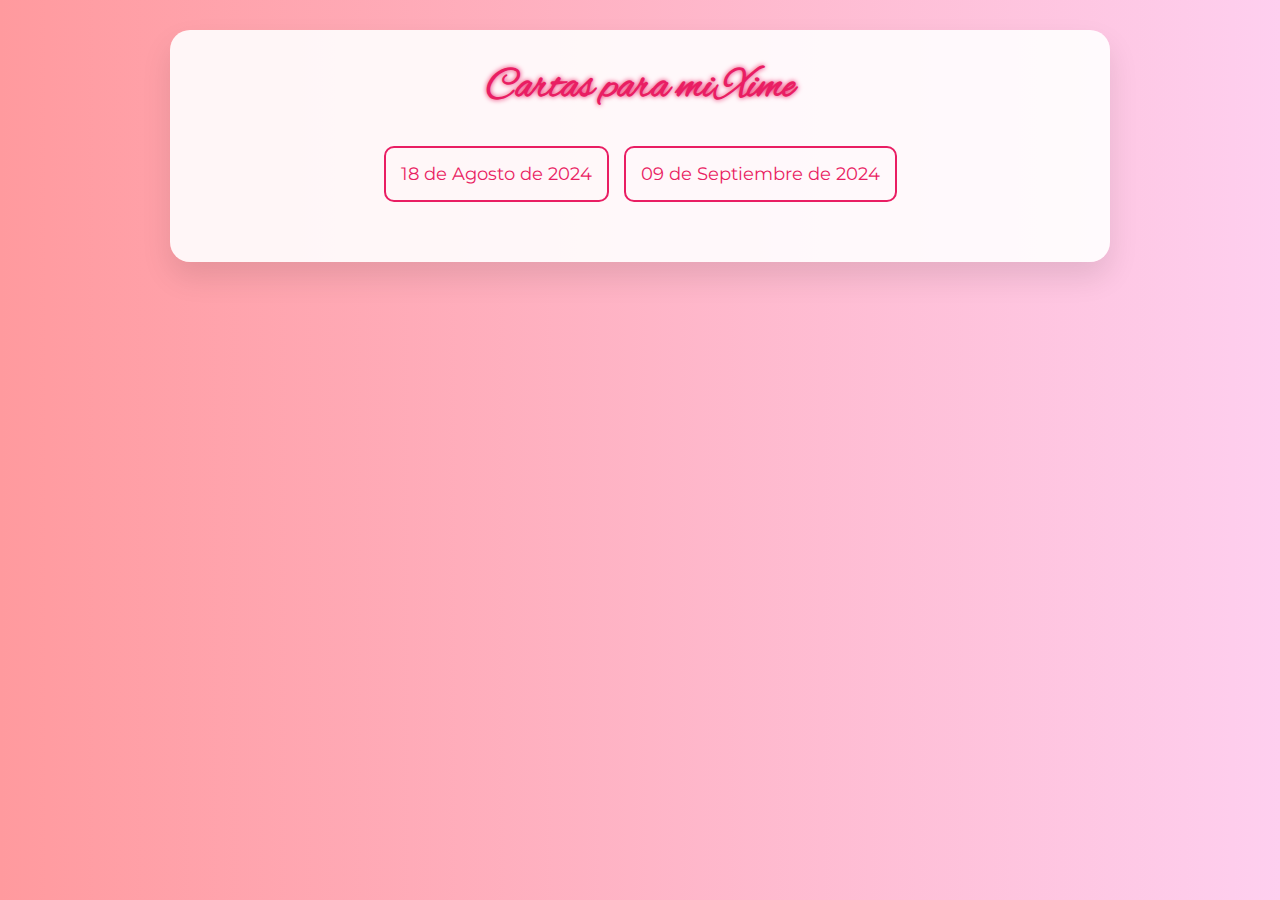
<file: index.html>
<!DOCTYPE html>
<html lang="es">
<head>
    <meta charset="UTF-8">
    <meta name="viewport" content="width=device-width, initial-scale=1.0">
    <meta name="description" content="Cartas especiales para Xime, del mugres.">
    <meta property="og:title" content="Cartas para mi Xime">
    <meta property="og:description" content="Cartas especiales para Xime, del mugres.">
    <meta property="og:type" content="website">
    <meta property="og:locale" content="es_ES">
    <meta name="twitter:card" content="summary">
    <meta name="twitter:title" content="Cartas para mi Xime">
    <meta name="twitter:description" content="Cartas especiales para Xime, del mugres.">
    <title>Cartas para mi Xime</title>
    <link rel="stylesheet" href="styles.css">
</head>
<body>
    <div class="container">
        <div class="header">
            <h1>Cartas para mi Xime</h1>
            <nav class="menu">
                <ul>
                    <li><a href="#" onclick="showLetter('letter1')">18 de Agosto de 2024</a></li>
                    <li><a href="#" onclick="showLetter('letter2')">09 de Septiembre de 2024</a></li>
                    <!-- Agregar más cartas aquí -->
                </ul>
            </nav>
        </div>

        <!-- Contenedor para las cartas -->
        <div id="letter1" class="letter-container">
            <h2>18 de Agosto de 2024</h2>
            <p>Xime,</p>
            <p>No sé ni por dónde empezar porque hay tanto que quiero decirte, pero igual ahí te va, que ya es justo y necesario. Desde que empezamos a hablar bien, a encajar, algo en ti me atrapó de una manera que no puedo explicarme ni yo. No es solo que me gustes, es más profundo, es como si cada día que pasa, me gustaras más y más, fiel creyente de que eres mi otra mitad (o me hiciste un amarre). Y aunque creo que ya te lo he dicho antes, no me canso de repetirlo, a lo mejor te canso yo, pero: me gustas, y me gustas muchísimo.</p>
            <p>Sé que somos diferentes en varias cosas, y que nuestros "love languages" no siempre coinciden, pero eso no me preocupa, en lo absoluto. Al contrario, me gusta que seamos distintos porque eso hace que esta como "conexión" sea más única. Tú tienes tu manera de ver y sentir el amor, y yo tengo la mía. A veces, soy más directo, te lo digo tal cual lo siento, pero entiendo que tú lo muestras de otras maneras, quizás con esos detalles que a otros se les pasarían, pero que yo noto y aprecio como no tienes idea. Y eso es lo que más me gusta de todo esto, que somos diferentes, pero nos complementamos siempre.</p>
            <p>No puedo dejar de decirlo también: me encanta cómo me tiras hate. Puede sonar raro, pero esos comentarios sarcásticos, esas bromas que me tiras, son como una especie de lenguaje tuyo. Me divierte, me hace reír, y me hace sentir más cerca de ti. Nuevamente, es algo que valoro un montón.</p>
            <p>Y la verdad, cada vez que paso por ti, no puedo evitar sonreír. Es automático. Te veo, y lo primero que me sale es decirte lo bien que te ves, aunque sé que a veces no me crees. Pero, lo digo porque es verdad, porque de verdad me impresionas cada vez que te veo. Y no es solo por fuera, todito de ti, es la forma en que haces tus gestos, el cómo hablas, cómo eres. Me haces feliz, y quiero que lo sepas, muy muy feliz.</p>
            <p>Otra cosa que me hace quererte más es cómo te preocupas por mí. Sé que no siempre lo dices directamente, pero lo noto, Xime. Lo noto en esos gestos, en esas pequeñas cosas que haces para que esté bien. Y eso para mí significa mucho, porque no solo me demuestra que te importo, sino que también estás dispuesta a estar ahí para mí, y eso no es cualquier cosa. Lo valoro mucho, y más en estos momentos que andaba más chipi que nunca.</p>
            <p>Sé que nuestra situación no es la más sencilla. Tenemos nuestras vidas, nuestras cosas, y a veces parece que el tiempo no alcanza, que vuela. Pero te prometo que no tengo prisa. Estoy dispuesto a esperar lo que sea necesario porque creo en lo que podemos llegar a ser. No me importa cuánto tiempo tome, lo que importa es que sea mutuo, y si llega en punto que no lo sea, te seguiré queriendo mucho mucho de lejitos por lo menos.</p>
            <p>Y oye, si alguna vez hago algo que no te guste o si tienes alguna duda sobre algo, por favor dime. No quiero que te guardes nada, quiero que me digas todo lo que sientas. Estoy aquí para aclarar cualquier cosa o para cambiar lo que sea necesario. Lo que más me importa es que estés cómoda, que te sientas bien conmigo, y que podamos seguir adelante sin que nada se interponga entre nosotros.</p>
            <p>Me gusta pensar que cada día que pasa, cada conversación, cada momento que compartimos, nos acerca más. Sé que estamos construyendo algo, se siente.</p>
            <p>Xime, me gustas tal y como eres. Con todo, con tus bromas, con tus comentarios, con tu forma de ser. Me gustas cuando estás feliz, cuando estás seria, cuando me tiras hate y cuando no. Me gustas por todo lo que eres, y por todo lo que creo que podemos llegar a ser juntos.</p>
            <p>No quiero que sientas que tienes que cambiar nada. Al contrario, quiero que sigas siendo tú misma, siempre. Y yo haré lo mismo, seguiré siendo yo, con mis cosas, con mi manera de ver las cosas. Porque creo que, en esa autenticidad, en ser quienes realmente somos, es donde construimos algo verdadero.</p>
            <p>No importa si hoy no tenemos una etiqueta como tal para lo que somos. No importa si aún no podemos decir que somos "oficiales". Lo que importa es que estamos aquí, juntos, construyendo algo real, algo que vale la pena. Y eso, para mí, es más que suficiente por ahora.</p>
            <p>No me importa esperar, no me importa cuánto tiempo necesites. Lo que me importa es que sigamos eligiéndonos, que sigamos queriendo estar juntos. Estoy aquí, con paciencia, con cariño. Y aunque no sé lo que el futuro venga para ambos, sé que estoy dispuesto a estar contigo siempre, paso a paso, sin prisa, pero sin pausa.</p>
            <p>Gracias por ser tú, por dejarme conocerte, por cada momento compartido. Gracias por estar en mi vida, y por dejarme estar en la tuya. Te prometo que estaré aquí, a tu lado, siempre que me necesites, siempre que quieras compartir algo conmigo. Porque, Xime, me gustas muchísimo, y no hay nada que me haga más feliz que la idea de poder llegar a ser algo más.</p>
            <div class="signature-container">
                <div class="signature">Con todo mi cariño,<br>Tu mugroso</div>
            </div>
        </div>

        <!-- Segunda carta -->
        <div id="letter2" class="letter-container" style="display: none;">
            <h2>09 de Septiembre de 2024</h2>
            <p>Eeeey,</p>
            <p>Te quería escribir una carta como la otra vez, pero aquí no tengo mi compu, así que te la escribo por aquí y luego la pondré en la página para tenerlas todas juntas.</p>
            <p>Así que bueno, otra vez yo y mis cartas digitales, ¡perdón! Pero tengo tanto tiempo libre aquí que no puedo evitar escribirte. Hay cosas que no te dije en la carta anterior y algunas que tal vez suenen repetitivas, pero siento que necesito escribirlas.</p>
            <p>No sé ni por dónde empezar, la verdad. Desde la última carta han pasado solo 3 semanas, pero siento que me quedé con cosas por decirte. No es que no piense en ti, todo lo contrario. Estás en mi mente cada segundo, pienso en tu carita, en esos ojitos bonitos que tienes, en la forma en que te haces tu delineado, y en todos los pequeños detalles que has hecho por mí que no hacen más que acercarme más a ti. Y, por supuesto, en tu único e inigualable “mugroso”.</p>
            <p>Ya casi van 3 meses desde que empezamos a hablar, desde que la vida nos juntó (sigo creyendo que fue un amarre tuyo, o quién sabe), y la verdad es que cada cosa que haces, cada gesto, me hace sentir que este es el lugar correcto para mí, que contigo es donde debo estar. Es como si nos conociéramos de toda la vida, como si habláramos el mismo idioma, aunque sé que el tuyo tiene 13 variantes de "no", que poco a poco voy aprendiendo.</p>
            <p>Amo ser yo contigo, Xime. Amo poder ser auténtico, sin máscaras, sin pretender ser alguien que no soy, y me encantaría que tú también te sintieras así conmigo. Que sintieras esa misma comodidad que siento cuando estoy contigo. Me matan tus bromas, tus chistes, tus comentarios sarcásticos. Y aunque a veces te escondas detrás de ese escudo, yo veo tu corazón gigante y a la vez tan frágil, lo que me hace sentir que estoy con la persona indicada.</p>
            <p>Ahora bien, la verdad, en estas últimas semanas, no te mentiré, han sido muy difíciles para mí, Xime. Sé que tú también has tenido días malos, y aun así has estado para mí, y yo he tratado de estar para ti. Lo agradezco mucho. Con lo de mi mamá, el no tener trabajo, y un montón de cosas más, he perdido las ganas de hacer cosas que antes disfrutaba, como ir al gimnasio. Antes siempre encontraba una excusa para ir, pero estas semanas, nada. Pero sé que estás tú, como mi rayito de sol. Hablar contigo, aunque sea por mensaje, que sé que no es lo mismo, para nada lo mismo, pero al menos me ayuda a seguir adelante. Un “mugroso” tuyo, un “yo también” cuando te digo que te extraño, me llenan el alma. Porque de verdad te extraño: tu risa, tus ocurrencias, tus chismes, tus caras, hasta tu forma de caminar.</p>
            <p>Y sí, lo confieso, muchas veces me gana el pánico. Pienso en el tiempo que pasa y en que, tal vez, en este tiempo pueda pasar algo, que tal vez conozcas a alguien, y que ni siquiera pueda reclamar nada porque oficialmente "no somos nada", pero a la vez, tú eres mi todo. Puede sonar cursi, loco, pero definitivamente eres mi twin y nunca quiero perderte.</p>
            <p>Está de más decirte que, si quisieras, puedes reclamarme lo que quieras, ¡JAJAJA! Puedes pedirme lo que sea, porque de mi parte para ti hay todo, todito.</p>
            <p>Así que, no sé qué piensas, qué sientes. No te sientas presionada a decirme lo mismo ni a corresponder a mis locuras. Solo quiero que sepas que eres importante para mí, que le das color a mis días grises. Y que pase lo que pase, siempre guardaré un lugar especial para ti en mi corazón.</p>
            <p>Te mando un abrazo gigante, de esos que te dejan sin aire.</p>
            <div class="signature-container">
                <div class="signature">Con todo mi cariño,<br>El mugres</div>
            </div>
        </div>
    </div>

    <!-- Contenedor para los corazones flotantes -->
    <div id="hearts-container"></div>

    <script>
    function showLetter(letterId) {
        const letters = document.querySelectorAll('.letter-container');
        letters.forEach(letter => letter.style.display = 'none');
        document.getElementById(letterId).style.display = 'block';
    }

    // Crear corazones flotantes
    function createHeart() {
        const heart = document.createElement('div');
        heart.classList.add('heart');
        heart.innerText = '❤';
        heart.style.left = Math.random() * 100 + 'vw'; // Posición horizontal aleatoria
        heart.style.animationDuration = Math.random() * 2 + 3 + 's'; // Duración de animación aleatoria

        document.getElementById('hearts-container').appendChild(heart);

        // Eliminar el corazón después de que termine la animación
        setTimeout(() => {
            heart.remove();
        }, 5000);
    }

    // Crear corazones flotantes a intervalos regulares
    setInterval(createHeart, 1000);
    </script>
</body>
</html>
</file>
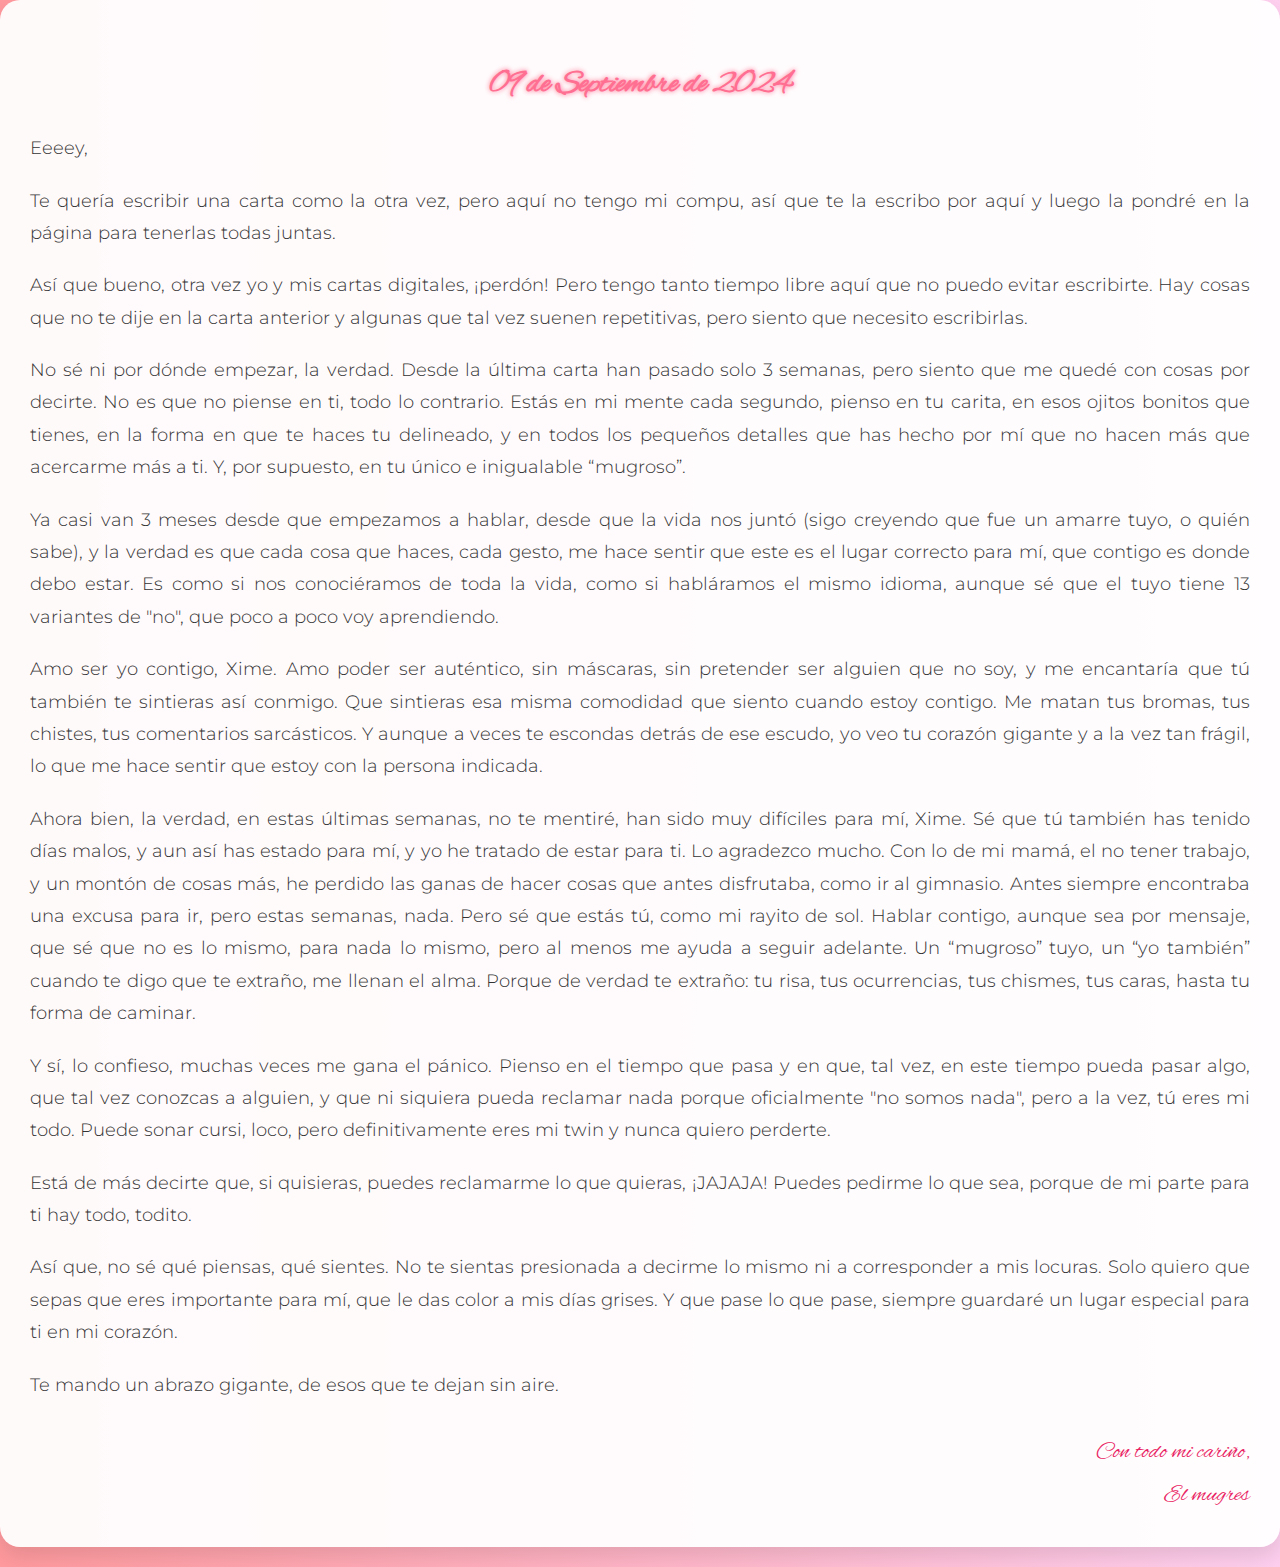
<file: carta-09-septiembre-2024.html>
<!DOCTYPE html>
<html lang="es">
<head>
    <meta charset="UTF-8">
    <meta name="viewport" content="width=device-width, initial-scale=1.0">
    <title>Carta del 09 de Septiembre de 2024</title>
    <link rel="stylesheet" href="styles.css">
</head>
<body>
    <div class="letter-container">
        <h2>09 de Septiembre de 2024</h2>
        <p>Eeeey,</p>
        <p>Te quería escribir una carta como la otra vez, pero aquí no tengo mi compu, así que te la escribo por aquí y luego la pondré en la página para tenerlas todas juntas.</p>
        <p>Así que bueno, otra vez yo y mis cartas digitales, ¡perdón! Pero tengo tanto tiempo libre aquí que no puedo evitar escribirte. Hay cosas que no te dije en la carta anterior y algunas que tal vez suenen repetitivas, pero siento que necesito escribirlas.</p>
        <p>No sé ni por dónde empezar, la verdad. Desde la última carta han pasado solo 3 semanas, pero siento que me quedé con cosas por decirte. No es que no piense en ti, todo lo contrario. Estás en mi mente cada segundo, pienso en tu carita, en esos ojitos bonitos que tienes, en la forma en que te haces tu delineado, y en todos los pequeños detalles que has hecho por mí que no hacen más que acercarme más a ti. Y, por supuesto, en tu único e inigualable “mugroso”.</p>
        <p>Ya casi van 3 meses desde que empezamos a hablar, desde que la vida nos juntó (sigo creyendo que fue un amarre tuyo, o quién sabe), y la verdad es que cada cosa que haces, cada gesto, me hace sentir que este es el lugar correcto para mí, que contigo es donde debo estar. Es como si nos conociéramos de toda la vida, como si habláramos el mismo idioma, aunque sé que el tuyo tiene 13 variantes de "no", que poco a poco voy aprendiendo.</p>
        <p>Amo ser yo contigo, Xime. Amo poder ser auténtico, sin máscaras, sin pretender ser alguien que no soy, y me encantaría que tú también te sintieras así conmigo. Que sintieras esa misma comodidad que siento cuando estoy contigo. Me matan tus bromas, tus chistes, tus comentarios sarcásticos. Y aunque a veces te escondas detrás de ese escudo, yo veo tu corazón gigante y a la vez tan frágil, lo que me hace sentir que estoy con la persona indicada.</p>
        <p>Ahora bien, la verdad, en estas últimas semanas, no te mentiré, han sido muy difíciles para mí, Xime. Sé que tú también has tenido días malos, y aun así has estado para mí, y yo he tratado de estar para ti. Lo agradezco mucho. Con lo de mi mamá, el no tener trabajo, y un montón de cosas más, he perdido las ganas de hacer cosas que antes disfrutaba, como ir al gimnasio. Antes siempre encontraba una excusa para ir, pero estas semanas, nada. Pero sé que estás tú, como mi rayito de sol. Hablar contigo, aunque sea por mensaje, que sé que no es lo mismo, para nada lo mismo, pero al menos me ayuda a seguir adelante. Un “mugroso” tuyo, un “yo también” cuando te digo que te extraño, me llenan el alma. Porque de verdad te extraño: tu risa, tus ocurrencias, tus chismes, tus caras, hasta tu forma de caminar.</p>
        <p>Y sí, lo confieso, muchas veces me gana el pánico. Pienso en el tiempo que pasa y en que, tal vez, en este tiempo pueda pasar algo, que tal vez conozcas a alguien, y que ni siquiera pueda reclamar nada porque oficialmente "no somos nada", pero a la vez, tú eres mi todo. Puede sonar cursi, loco, pero definitivamente eres mi twin y nunca quiero perderte.</p>
        <p>Está de más decirte que, si quisieras, puedes reclamarme lo que quieras, ¡JAJAJA! Puedes pedirme lo que sea, porque de mi parte para ti hay todo, todito.</p>
        <p>Así que, no sé qué piensas, qué sientes. No te sientas presionada a decirme lo mismo ni a corresponder a mis locuras. Solo quiero que sepas que eres importante para mí, que le das color a mis días grises. Y que pase lo que pase, siempre guardaré un lugar especial para ti en mi corazón.</p>
        <p>Te mando un abrazo gigante, de esos que te dejan sin aire.</p>
        <div class="signature-container">
            <div class="signature">Con todo mi cariño,<br>El mugres</div>
        </div>
    </div>
</body>
</html>
</file>
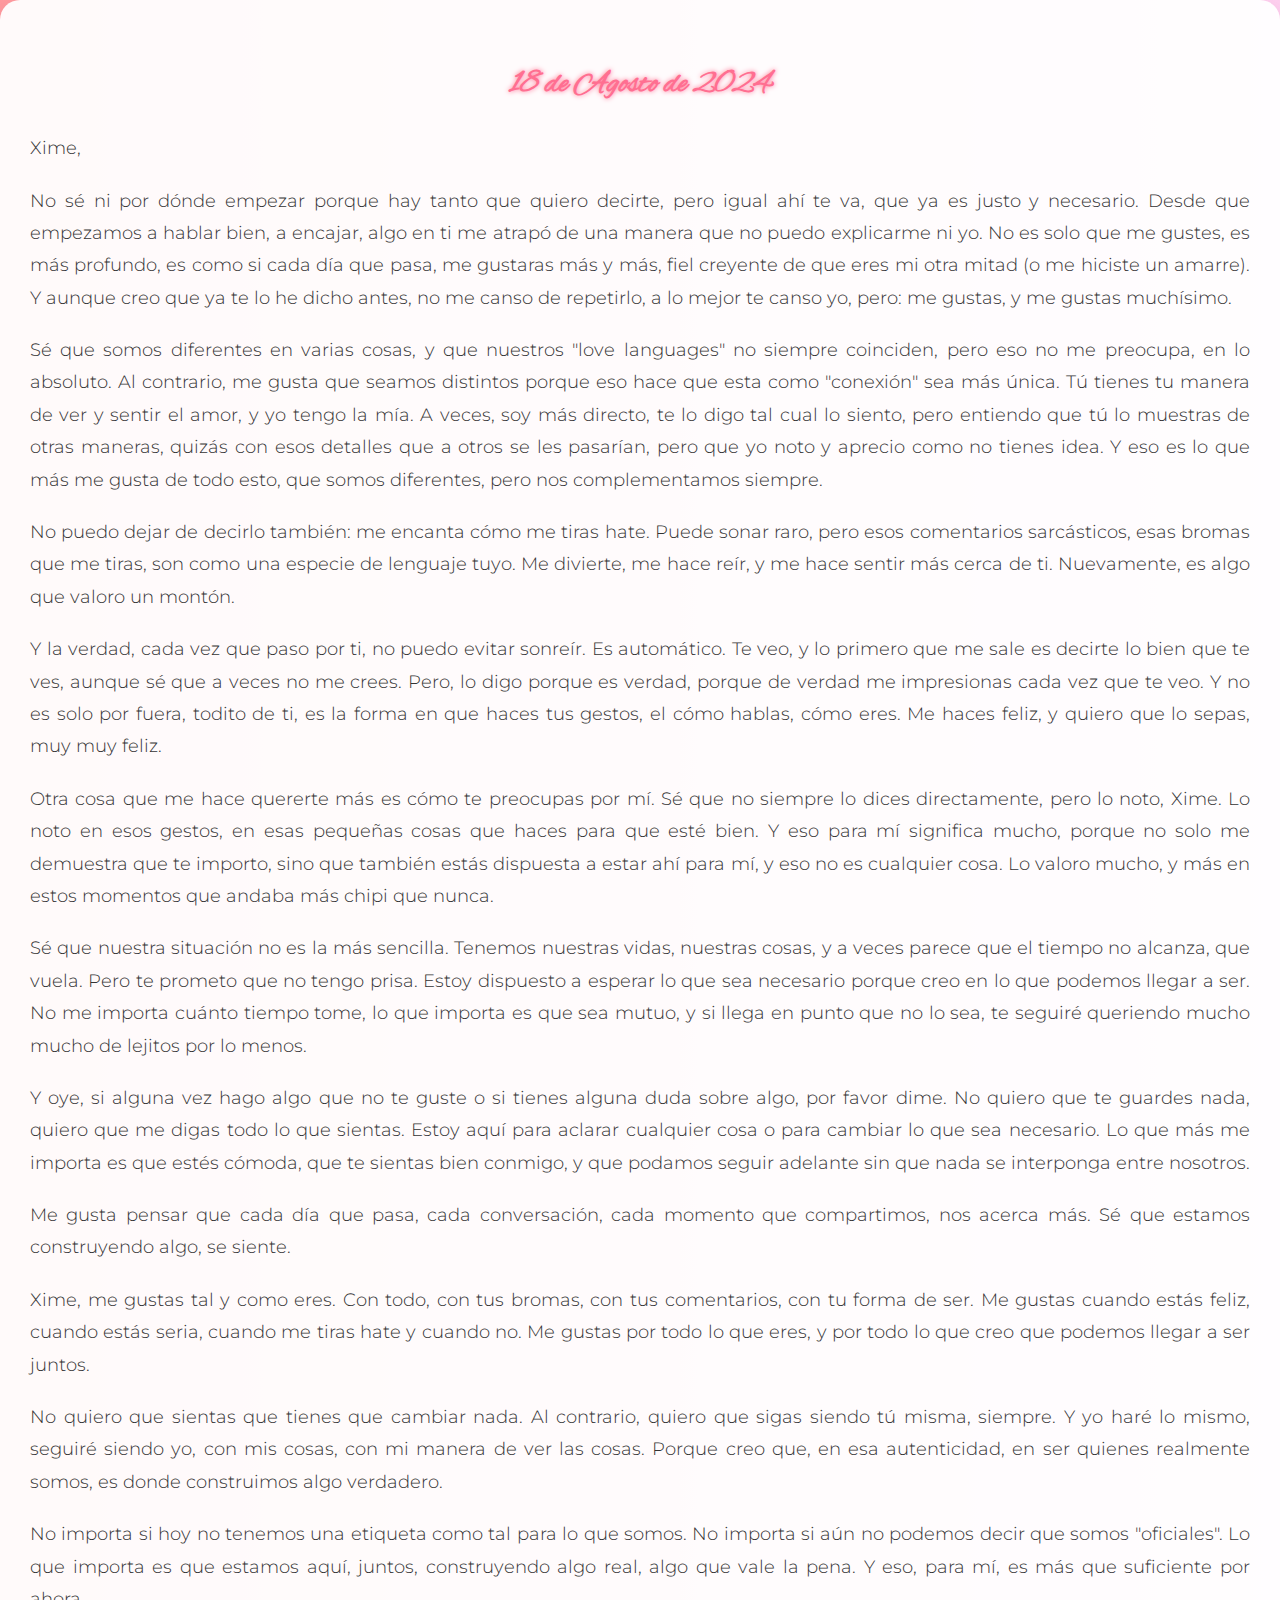
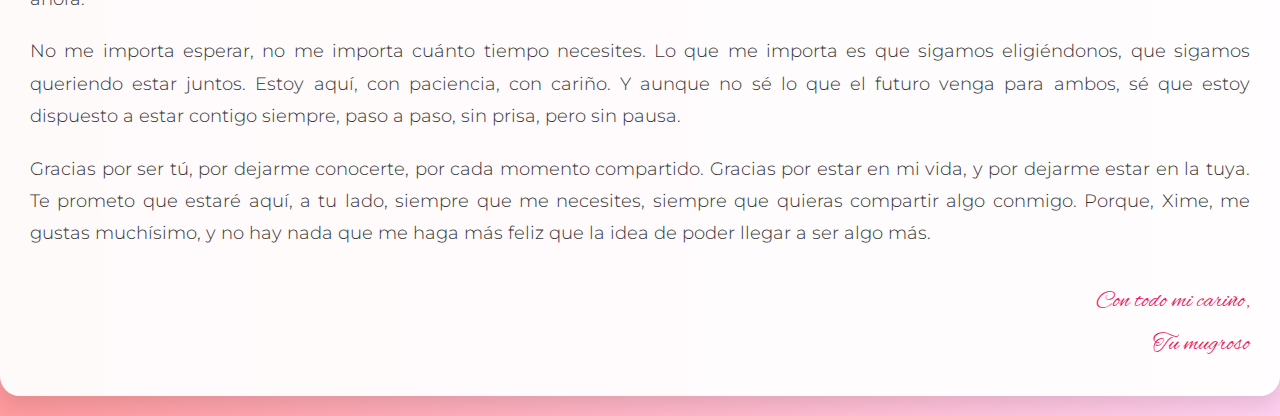
<file: carta-18-agosto-2024.html>
<!DOCTYPE html>
<html lang="es">
<head>
    <meta charset="UTF-8">
    <meta name="viewport" content="width=device-width, initial-scale=1.0">
    <title>Carta del 18 de Agosto de 2024</title>
    <link rel="stylesheet" href="styles.css">
</head>
<body>
    <div class="letter-container">
        <h2>18 de Agosto de 2024</h2>
        <p>Xime,</p>
        <p>No sé ni por dónde empezar porque hay tanto que quiero decirte, pero igual ahí te va, que ya es justo y necesario. Desde que empezamos a hablar bien, a encajar, algo en ti me atrapó de una manera que no puedo explicarme ni yo. No es solo que me gustes, es más profundo, es como si cada día que pasa, me gustaras más y más, fiel creyente de que eres mi otra mitad (o me hiciste un amarre). Y aunque creo que ya te lo he dicho antes, no me canso de repetirlo, a lo mejor te canso yo, pero: me gustas, y me gustas muchísimo.</p>
        <p>Sé que somos diferentes en varias cosas, y que nuestros "love languages" no siempre coinciden, pero eso no me preocupa, en lo absoluto. Al contrario, me gusta que seamos distintos porque eso hace que esta como "conexión" sea más única. Tú tienes tu manera de ver y sentir el amor, y yo tengo la mía. A veces, soy más directo, te lo digo tal cual lo siento, pero entiendo que tú lo muestras de otras maneras, quizás con esos detalles que a otros se les pasarían, pero que yo noto y aprecio como no tienes idea. Y eso es lo que más me gusta de todo esto, que somos diferentes, pero nos complementamos siempre.</p>
        <p>No puedo dejar de decirlo también: me encanta cómo me tiras hate. Puede sonar raro, pero esos comentarios sarcásticos, esas bromas que me tiras, son como una especie de lenguaje tuyo. Me divierte, me hace reír, y me hace sentir más cerca de ti. Nuevamente, es algo que valoro un montón.</p>
        <p>Y la verdad, cada vez que paso por ti, no puedo evitar sonreír. Es automático. Te veo, y lo primero que me sale es decirte lo bien que te ves, aunque sé que a veces no me crees. Pero, lo digo porque es verdad, porque de verdad me impresionas cada vez que te veo. Y no es solo por fuera, todito de ti, es la forma en que haces tus gestos, el cómo hablas, cómo eres. Me haces feliz, y quiero que lo sepas, muy muy feliz.</p>
        <p>Otra cosa que me hace quererte más es cómo te preocupas por mí. Sé que no siempre lo dices directamente, pero lo noto, Xime. Lo noto en esos gestos, en esas pequeñas cosas que haces para que esté bien. Y eso para mí significa mucho, porque no solo me demuestra que te importo, sino que también estás dispuesta a estar ahí para mí, y eso no es cualquier cosa. Lo valoro mucho, y más en estos momentos que andaba más chipi que nunca.</p>
        <p>Sé que nuestra situación no es la más sencilla. Tenemos nuestras vidas, nuestras cosas, y a veces parece que el tiempo no alcanza, que vuela. Pero te prometo que no tengo prisa. Estoy dispuesto a esperar lo que sea necesario porque creo en lo que podemos llegar a ser. No me importa cuánto tiempo tome, lo que importa es que sea mutuo, y si llega en punto que no lo sea, te seguiré queriendo mucho mucho de lejitos por lo menos.</p>
        <p>Y oye, si alguna vez hago algo que no te guste o si tienes alguna duda sobre algo, por favor dime. No quiero que te guardes nada, quiero que me digas todo lo que sientas. Estoy aquí para aclarar cualquier cosa o para cambiar lo que sea necesario. Lo que más me importa es que estés cómoda, que te sientas bien conmigo, y que podamos seguir adelante sin que nada se interponga entre nosotros.</p>
        <p>Me gusta pensar que cada día que pasa, cada conversación, cada momento que compartimos, nos acerca más. Sé que estamos construyendo algo, se siente.</p>
        <p>Xime, me gustas tal y como eres. Con todo, con tus bromas, con tus comentarios, con tu forma de ser. Me gustas cuando estás feliz, cuando estás seria, cuando me tiras hate y cuando no. Me gustas por todo lo que eres, y por todo lo que creo que podemos llegar a ser juntos.</p>
        <p>No quiero que sientas que tienes que cambiar nada. Al contrario, quiero que sigas siendo tú misma, siempre. Y yo haré lo mismo, seguiré siendo yo, con mis cosas, con mi manera de ver las cosas. Porque creo que, en esa autenticidad, en ser quienes realmente somos, es donde construimos algo verdadero.</p>
        <p>No importa si hoy no tenemos una etiqueta como tal para lo que somos. No importa si aún no podemos decir que somos "oficiales". Lo que importa es que estamos aquí, juntos, construyendo algo real, algo que vale la pena. Y eso, para mí, es más que suficiente por ahora.</p>
        <p>No me importa esperar, no me importa cuánto tiempo necesites. Lo que me importa es que sigamos eligiéndonos, que sigamos queriendo estar juntos. Estoy aquí, con paciencia, con cariño. Y aunque no sé lo que el futuro venga para ambos, sé que estoy dispuesto a estar contigo siempre, paso a paso, sin prisa, pero sin pausa.</p>
        <p>Gracias por ser tú, por dejarme conocerte, por cada momento compartido. Gracias por estar en mi vida, y por dejarme estar en la tuya. Te prometo que estaré aquí, a tu lado, siempre que me necesites, siempre que quieras compartir algo conmigo. Porque, Xime, me gustas muchísimo, y no hay nada que me haga más feliz que la idea de poder llegar a ser algo más.</p>
        <div class="signature-container">
            <div class="signature">Con todo mi cariño,<br>Tu mugroso</div>
        </div>
    </div>
</body>
</html>
</file>
<file: styles.css>
@import url('https://fonts.googleapis.com/css2?family=Alex+Brush&family=Montserrat:wght@300;400&display=swap');

/* Estilos generales para el cuerpo */
body {
    font-family: 'Montserrat', sans-serif;
    background: linear-gradient(to right, #ff9a9e, #fecfef);
    color: #4a4a4a;
    line-height: 1.8;
    padding: 0;
    margin: 0;
    display: flex;
    justify-content: center;
    align-items: flex-start;
    min-height: 100vh;
    box-sizing: border-box;
    overflow-x: hidden;
}

/* Contenedor principal */
.container {
    width: 90%;
    max-width: 900px;
    margin: 30px auto;
    padding: 20px;
    background-color: rgba(255, 255, 255, 0.9);
    border-radius: 20px;
    box-shadow: 0 15px 30px rgba(0, 0, 0, 0.1);
    display: flex;
    flex-direction: column;
    align-items: center;
    animation: fadeIn 1.5s ease-in-out;
}

@keyframes fadeIn {
    from { opacity: 0; transform: translateY(-20px); }
    to { opacity: 1; transform: translateY(0); }
}

/* Encabezado */
.header {
    text-align: center;
    margin-bottom: 20px;
}

h1 {
    font-family: 'Alex Brush', cursive;
    color: #e91e63;
    margin: 0;
    font-size: 42px;
    animation: textGlow 2s ease-in-out infinite alternate;
    text-shadow: 0 0 5px #e91e63;
}

@keyframes textGlow {
    from { text-shadow: 0 0 10px #e91e63; }
    to { text-shadow: 0 0 20px #ff6f91; }
}

/* Menú */
.menu {
    margin: 20px 0;
}

.menu ul {
    list-style: none;
    padding: 0;
    display: flex;
    gap: 15px;
    justify-content: center;
}

.menu li {
    margin: 0;
}

.menu a {
    font-size: 18px;
    color: #e91e63;
    text-decoration: none;
    padding: 10px 15px;
    border: 2px solid #e91e63;
    border-radius: 10px;
    transition: background-color 0.3s, color 0.3s, transform 0.3s;
    display: block;
}

.menu a:hover {
    background-color: #e91e63;
    color: white;
    transform: scale(1.05);
}

/* Contenedor de la carta */
.letter-container {
    width: 100%;
    padding: 30px;
    margin-bottom: 20px;
    background-color: rgba(255, 255, 255, 0.95);
    border-radius: 20px;
    box-shadow: 0 10px 20px rgba(0, 0, 0, 0.1);
    animation: slideIn 1.5s ease-out;
    display: none; /* Ocultar todas las cartas por defecto */
}

@keyframes slideIn {
    from { opacity: 0; transform: translateY(20px); }
    to { opacity: 1; transform: translateY(0); }
}

.letter-container:first-of-type {
    display: block; /* Mostrar la primera carta por defecto */
}

/* Encabezado de cada carta */
h2 {
    font-family: 'Alex Brush', cursive;
    color: #ff6f91;
    text-align: center;
    font-size: 32px;
    margin-bottom: 15px;
    text-shadow: 0 0 5px #ff6f91;
}

p {
    margin-bottom: 20px;
    font-size: 18px;
    font-weight: 300;
    color: #333;
    text-align: justify;
}

/* Estilo para la firma */
.signature-container {
    display: flex;
    justify-content: flex-end;
    margin-top: 30px;
}

.signature {
    font-family: 'Alex Brush', cursive;
    font-size: 24px;
    color: #e91e63;
    white-space: pre;
    text-align: right;
}

/* Corazones flotantes */
.heart {
    position: absolute;
    color: #ff6f91;
    font-size: 24px;
    opacity: 0.7;
    animation: float 6s ease-in-out infinite;
    pointer-events: none;
}

@keyframes float {
    0% { transform: translateY(0) scale(1); opacity: 0.7; }
    50% { transform: translateY(-20px) scale(1.1); opacity: 0.9; }
    100% { transform: translateY(0) scale(1); opacity: 0.7; }
}

/* Responsivo */
@media (max-width: 600px) {
    .menu ul {
        flex-direction: column;
        gap: 10px;
    }

    h1 {
        font-size: 32px;
    }

    h2 {
        font-size: 28px;
    }

    .letter-container {
        padding: 20px;
    }
}
</file>
